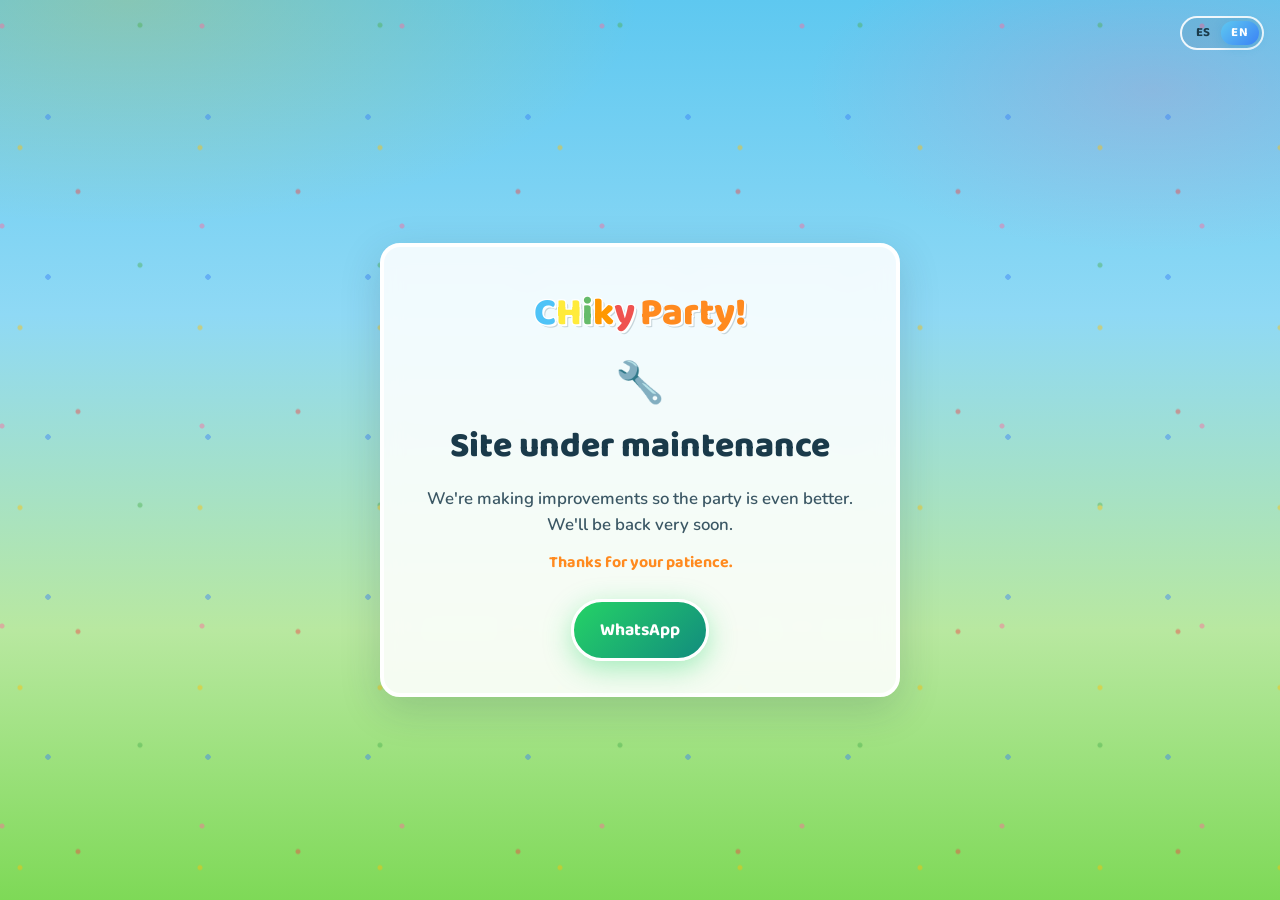
<file: index.html>
<!DOCTYPE html>
<html lang="es">
<head>
  <meta charset="UTF-8">
  <meta name="viewport" content="width=device-width, initial-scale=1.0">
  <meta name="description" data-i18n-content="meta.description" content="CHiky Party — Renta de inflables, juegos y caballetes para fiestas infantiles. ¡La diversión está por llegar!">
  <title data-i18n="meta.title">¡CHiky Party! — Renta de Inflables, Juegos y Caballetes</title>
  <script src="js/site-config.js"></script>
  <script src="js/maintenance-gate.js"></script>
  <link rel="icon" href="/favicon.ico" sizes="any">
  <link rel="icon" href="assets/images/favicon.svg" type="image/svg+xml">
  <link rel="icon" href="assets/images/favicon-32.png" type="image/png" sizes="32x32">
  <link rel="apple-touch-icon" href="assets/images/apple-touch-icon.png">
  <link rel="preconnect" href="https://fonts.googleapis.com">
  <link rel="preconnect" href="https://fonts.gstatic.com" crossorigin>
  <link href="https://fonts.googleapis.com/css2?family=Baloo+2:wght@500;600;700;800&family=Nunito:wght@500;600;700&display=swap" rel="stylesheet">
  <link rel="stylesheet" href="css/styles.css">
</head>
<body>
  <div class="sky-confetti" aria-hidden="true"></div>

  <header class="site-header">
    <a href="#inicio" class="brand-mark" data-i18n-aria="brand.home" aria-label="CHiky Party inicio">
      <span class="logo-letter c1">C</span><span class="logo-letter c2">H</span><span class="logo-letter c3">i</span><span class="logo-letter c4">k</span><span class="logo-letter c5">y</span>
      <span class="logo-party">Party!</span>
    </a>
    <div class="header-actions">
      <nav class="site-nav" data-i18n-aria="nav.label" aria-label="Principal">
        <a href="#servicios" data-i18n="nav.services">Servicios</a>
        <a href="#galeria" data-i18n="nav.gallery">Galería</a>
        <a href="#contacto" class="nav-cta" data-i18n="nav.book">Reservar</a>
      </nav>
      <div class="lang-switch" role="group" data-i18n-aria="lang.label" aria-label="Idioma">
        <button type="button" class="lang-btn is-active" data-set-lang="es" aria-pressed="true">ES</button>
        <button type="button" class="lang-btn" data-set-lang="en" aria-pressed="false">EN</button>
      </div>
      <button class="menu-toggle" type="button" data-i18n-aria="nav.menu" aria-label="Abrir menú" aria-expanded="false">
        <span></span><span></span><span></span>
      </button>
    </div>
  </header>

  <main>
    <section id="inicio" class="hero">
      <div class="hero-media">
        <img
          src="assets/images/chiky-party-hero.jpg"
          data-i18n-alt="hero.imgAlt"
          alt="Niños disfrutando inflables, trampolín y caballetes en una fiesta CHiky Party"
          width="1200"
          height="900"
          fetchpriority="high"
        >
      </div>
      <div class="hero-overlay"></div>
      <div class="hero-content">
        <h1 class="brand-title" aria-label="CHiky Party">
          <span class="brand-title-row">
            <span class="logo-letter c1">C</span><span class="logo-letter c2">H</span><span class="logo-letter c3">i</span><span class="logo-letter c4">k</span><span class="logo-letter c5">y</span>
          </span>
          <span class="brand-title-party">Party!</span>
        </h1>
        <p class="hero-kicker" data-i18n="hero.kicker">Próximamente</p>
        <p class="hero-date" data-i18n="hero.date">20 de octubre</p>
        <p class="hero-tagline" data-i18n="hero.tagline">¡La diversión está por llegar!</p>
        <div class="hero-actions">
          <a href="#contacto" class="btn btn-primary" data-i18n="hero.ctaBook">Quiero reservar</a>
          <a href="#servicios" class="btn btn-ghost" data-i18n="hero.ctaServices">Ver servicios</a>
        </div>
      </div>
      <div class="hero-bunting" aria-hidden="true">
        <span></span><span></span><span></span><span></span><span></span><span></span><span></span><span></span>
      </div>
    </section>

    <section id="servicios" class="services">
      <div class="section-inner">
        <h2 data-i18n="services.title">Renta de Inflables, Juegos y Caballetes</h2>
        <p class="section-lead" data-i18n="services.lead">Todo lo que necesitas para que la fiesta de tus peques sea inolvidable.</p>

        <div class="service-grid">
          <article class="service">
            <div class="service-visual service-inflables" aria-hidden="true">
              <svg viewBox="0 0 120 100" role="img">
                <rect x="20" y="35" width="80" height="50" rx="8" fill="#3B82F6"/>
                <rect x="10" y="20" width="28" height="65" rx="10" fill="#EF4444"/>
                <rect x="82" y="20" width="28" height="65" rx="10" fill="#EF4444"/>
                <rect x="35" y="50" width="50" height="35" rx="6" fill="#FBBF24"/>
                <circle cx="24" cy="18" r="10" fill="#EF4444"/>
                <circle cx="96" cy="18" r="10" fill="#EF4444"/>
              </svg>
            </div>
            <h3 data-i18n="services.inflatables.title">Inflables</h3>
            <p data-i18n="services.inflatables.text">Castillos saltarines coloridos para que los niños brinquen sin parar y la energía de la fiesta se sienta desde el primer minuto.</p>
          </article>

          <article class="service">
            <div class="service-visual service-juegos" aria-hidden="true">
              <svg viewBox="0 0 120 100" role="img">
                <ellipse cx="60" cy="78" rx="38" ry="8" fill="#1E3A5F" opacity="0.25"/>
                <rect x="28" y="28" width="64" height="48" rx="4" fill="#2563EB"/>
                <rect x="32" y="32" width="56" height="40" rx="2" fill="#60A5FA"/>
                <path d="M28 40 Q60 20 92 40" stroke="#1E3A5F" stroke-width="3" fill="none"/>
                <line x1="28" y1="40" x2="28" y2="76" stroke="#1E3A5F" stroke-width="3"/>
                <line x1="92" y1="40" x2="92" y2="76" stroke="#1E3A5F" stroke-width="3"/>
              </svg>
            </div>
            <h3 data-i18n="services.games.title">Juegos</h3>
            <p data-i18n="services.games.text">Trampolines y más actividades para mover el cuerpo, reírse juntos y llenar el jardín de emoción.</p>
          </article>

          <article class="service">
            <div class="service-visual service-caballetes" aria-hidden="true">
              <svg viewBox="0 0 120 100" role="img">
                <rect x="38" y="18" width="44" height="52" rx="2" fill="#FFF8E7" stroke="#8B5E3C" stroke-width="3"/>
                <line x1="30" y1="78" x2="50" y2="30" stroke="#8B5E3C" stroke-width="4"/>
                <line x1="90" y1="78" x2="70" y2="30" stroke="#8B5E3C" stroke-width="4"/>
                <line x1="35" y1="70" x2="85" y2="70" stroke="#8B5E3C" stroke-width="4"/>
                <circle cx="52" cy="36" r="6" fill="#EF4444"/>
                <circle cx="68" cy="42" r="5" fill="#3B82F6"/>
                <circle cx="58" cy="52" r="7" fill="#FBBF24"/>
              </svg>
            </div>
            <h3 data-i18n="services.easels.title">Caballetes</h3>
            <p data-i18n="services.easels.text">Estaciones de arte con pinturas y lienzos para que cada niño cree su propia obra maestra en la fiesta.</p>
          </article>
        </div>

        <ul class="benefits" data-i18n-aria="benefits.label" aria-label="Lo que ofrecemos">
          <li>
            <span class="benefit-check" aria-hidden="true">✓</span>
            <span data-i18n="benefits.fun">Diversión garantizada</span>
          </li>
          <li>
            <span class="benefit-check" aria-hidden="true">✓</span>
            <span data-i18n="benefits.quality">Materiales de calidad</span>
          </li>
          <li>
            <span class="benefit-check" aria-hidden="true">✓</span>
            <span data-i18n="benefits.punctuality">Puntualidad</span>
          </li>
          <li>
            <span class="benefit-check" aria-hidden="true">✓</span>
            <span data-i18n="benefits.service">Excelente servicio</span>
          </li>
        </ul>
      </div>
    </section>

    <section id="galeria" class="gallery">
      <div class="section-inner">
        <h2 data-i18n="gallery.title">Así se vive una fiesta CHiky</h2>
        <p class="section-lead" data-i18n="gallery.lead">Inflatables, juegos y arte bajo el sol: diversión garantizada.</p>

        <div class="carousel" data-carousel aria-roledescription="carousel" data-i18n-aria="gallery.carousel" aria-label="Fotos de fiestas CHiky Party">
          <div class="carousel-viewport">
            <ul class="carousel-track">
              <li class="carousel-slide is-active" data-slide>
                <img
                  src="assets/images/gallery/02-fiesta-completa.jpg"
                  data-i18n-alt="gallery.alt1"
                  alt="Niños pintando en caballetes con inflable y trampolín al fondo"
                  width="1200"
                  height="900"
                  loading="eager"
                >
              </li>
              <li class="carousel-slide" data-slide>
                <img
                  src="assets/images/gallery/03-brindis.jpg"
                  data-i18n-alt="gallery.alt2"
                  alt="Niños brindando en la mesa de fiesta con castillo inflable detrás"
                  width="1200"
                  height="900"
                  loading="lazy"
                >
              </li>
              <li class="carousel-slide" data-slide>
                <img
                  src="assets/images/gallery/04-trampolin.jpg"
                  data-i18n-alt="gallery.alt3"
                  alt="Niños saltando en un trampolín con red de seguridad"
                  width="1200"
                  height="900"
                  loading="lazy"
                >
              </li>
              <li class="carousel-slide" data-slide>
                <img
                  src="assets/images/gallery/01-caballetes.jpg"
                  data-i18n-alt="gallery.alt4"
                  alt="Estación de caballetes artísticos al aire libre en un evento"
                  width="1200"
                  height="900"
                  loading="lazy"
                >
              </li>
            </ul>
          </div>

          <button type="button" class="carousel-btn carousel-btn-prev" data-carousel-prev data-i18n-aria="gallery.prev" aria-label="Foto anterior">
            <span aria-hidden="true">‹</span>
          </button>
          <button type="button" class="carousel-btn carousel-btn-next" data-carousel-next data-i18n-aria="gallery.next" aria-label="Foto siguiente">
            <span aria-hidden="true">›</span>
          </button>

          <div class="carousel-dots" data-carousel-dots role="tablist" data-i18n-aria="gallery.dots" aria-label="Elegir foto"></div>
        </div>
      </div>
    </section>

    <section id="contacto" class="contact">
      <div class="section-inner contact-inner">
        <h2 data-i18n="contact.title">Agenda tu fecha</h2>
        <p class="section-lead" data-i18n="contact.lead">Escríbenos y arma la fiesta perfecta con inflables, juegos y caballetes.</p>
        <a
          class="btn btn-whatsapp"
          data-whatsapp
          href="https://wa.me/14374303818?text=Hola%20CHiky%20Party!%20Quiero%20cotizar%20una%20renta%20para%20mi%20fiesta."
          target="_blank"
          rel="noopener noreferrer"
        >
          WhatsApp
        </a>
        <p class="contact-note" data-i18n="contact.note">Abre el 20 de octubre · Reserva con anticipación</p>
      </div>
    </section>
  </main>

  <footer class="site-footer">
    <p class="footer-brand">
      <span class="logo-letter c1">C</span><span class="logo-letter c2">H</span><span class="logo-letter c3">i</span><span class="logo-letter c4">k</span><span class="logo-letter c5">y</span>
      <span class="logo-party">Party!</span>
    </p>
    <p data-i18n="footer.tagline">Renta de Inflables, Juegos y Caballetes</p>
    <p class="footer-copy">&copy; <span id="year"></span> CHiky Party</p>
  </footer>

  <script src="js/i18n.js"></script>
  <script src="js/main.js"></script>
</body>
</html>
</file>
<file: css/styles.css>
:root {
  --sky: #5ec8f0;
  --sky-deep: #2a9fd6;
  --grass: #7ed957;
  --grass-deep: #4caf50;
  --sun: #ffc107;
  --orange: #ff8a1f;
  --red: #ef4444;
  --blue: #3b82f6;
  --pink: #ff6b9d;
  --ink: #1a3a4a;
  --white: #ffffff;
  --cream: #fff8e7;
  --font-display: "Baloo 2", system-ui, sans-serif;
  --font-body: "Nunito", system-ui, sans-serif;
  --radius: 1.25rem;
  --shadow-soft: 0 12px 40px rgba(26, 58, 74, 0.18);
  --header-h: 4.25rem;
}

*,
*::before,
*::after {
  box-sizing: border-box;
}

html {
  scroll-behavior: smooth;
}

body {
  margin: 0;
  font-family: var(--font-body);
  font-weight: 600;
  color: var(--ink);
  background:
    radial-gradient(ellipse 80% 50% at 10% 0%, rgba(255, 193, 7, 0.25), transparent 50%),
    radial-gradient(ellipse 60% 40% at 90% 10%, rgba(255, 107, 157, 0.2), transparent 45%),
    linear-gradient(180deg, var(--sky) 0%, #8fd9f5 35%, #b8e8a0 70%, var(--grass) 100%);
  min-height: 100vh;
  overflow-x: hidden;
}

img {
  max-width: 100%;
  height: auto;
  display: block;
}

a {
  color: inherit;
  text-decoration: none;
}

/* Confetti dots floating in sky */
.sky-confetti {
  pointer-events: none;
  position: fixed;
  inset: 0;
  z-index: 0;
  background-image:
    radial-gradient(circle, var(--sun) 2px, transparent 3px),
    radial-gradient(circle, var(--red) 2px, transparent 3px),
    radial-gradient(circle, var(--blue) 2.5px, transparent 3px),
    radial-gradient(circle, var(--pink) 2px, transparent 3px),
    radial-gradient(circle, var(--grass-deep) 2px, transparent 3px);
  background-size: 180px 180px, 220px 220px, 160px 160px, 200px 200px, 240px 240px;
  background-position: 10% 8%, 80% 12%, 40% 5%, 65% 18%, 25% 22%;
  opacity: 0.45;
  animation: confetti-drift 28s linear infinite;
}

@keyframes confetti-drift {
  from { background-position: 10% 8%, 80% 12%, 40% 5%, 65% 18%, 25% 22%; }
  to { background-position: 14% 18%, 76% 22%, 44% 15%, 61% 28%, 29% 32%; }
}

/* Logo letters */
.logo-letter {
  font-family: var(--font-display);
  font-weight: 800;
  text-shadow:
    2px 2px 0 #fff,
    -1px -1px 0 #fff,
    1px -1px 0 #fff,
    -1px 1px 0 #fff,
    3px 3px 0 rgba(26, 58, 74, 0.2);
}

.c1 { color: #4fc3f7; }
.c2 { color: #ffeb3b; }
.c3 { color: #66bb6a; }
.c4 { color: #ff9800; }
.c5 { color: #ef5350; }

.logo-party {
  font-family: var(--font-display);
  font-weight: 800;
  color: var(--orange);
  margin-left: 0.15em;
  text-shadow:
    2px 2px 0 #fff,
    3px 3px 0 rgba(26, 58, 74, 0.2);
}

/* Header */
.site-header {
  position: fixed;
  top: 0;
  left: 0;
  right: 0;
  z-index: 100;
  height: var(--header-h);
  display: flex;
  align-items: center;
  justify-content: space-between;
  padding: 0 1.25rem;
  background: rgba(255, 255, 255, 0.72);
  backdrop-filter: blur(12px);
  border-bottom: 3px solid rgba(255, 255, 255, 0.9);
  transition: background 0.3s ease, box-shadow 0.3s ease;
}

.site-header.is-scrolled {
  background: rgba(255, 255, 255, 0.92);
  box-shadow: 0 4px 24px rgba(26, 58, 74, 0.12);
}

.brand-mark {
  font-size: 1.35rem;
  letter-spacing: -0.02em;
  display: flex;
  align-items: baseline;
}

.header-actions {
  display: flex;
  align-items: center;
  gap: 1rem;
}

.site-nav {
  display: flex;
  align-items: center;
  gap: 1.5rem;
}

.lang-switch {
  display: inline-flex;
  align-items: center;
  padding: 0.2rem;
  border-radius: 999px;
  background: rgba(26, 58, 74, 0.08);
  border: 2px solid rgba(255, 255, 255, 0.9);
  flex-shrink: 0;
}

.lang-btn {
  font-family: var(--font-display);
  font-weight: 700;
  font-size: 0.8rem;
  letter-spacing: 0.04em;
  border: none;
  background: transparent;
  color: var(--ink);
  padding: 0.35rem 0.65rem;
  border-radius: 999px;
  cursor: pointer;
  line-height: 1;
  transition: background 0.2s ease, color 0.2s ease, transform 0.15s ease;
}

.lang-btn:hover {
  transform: scale(1.05);
}

.lang-btn.is-active {
  background: linear-gradient(135deg, var(--sky), var(--blue));
  color: var(--white);
  box-shadow: 0 2px 8px rgba(42, 159, 214, 0.35);
}

.site-nav a {
  font-weight: 700;
  font-size: 0.95rem;
  color: var(--ink);
  transition: color 0.2s ease;
}

.site-nav a:hover {
  color: var(--sky-deep);
}

.nav-cta {
  background: linear-gradient(135deg, var(--orange), var(--red));
  color: var(--white) !important;
  padding: 0.5rem 1.1rem;
  border-radius: 999px;
  box-shadow: 0 4px 14px rgba(255, 138, 31, 0.4);
}

.nav-cta:hover {
  filter: brightness(1.08);
  color: var(--white) !important;
}

.menu-toggle {
  display: none;
  flex-direction: column;
  gap: 5px;
  background: none;
  border: none;
  cursor: pointer;
  padding: 0.5rem;
}

.menu-toggle span {
  display: block;
  width: 24px;
  height: 3px;
  background: var(--ink);
  border-radius: 2px;
  transition: transform 0.25s ease, opacity 0.25s ease;
}

.menu-toggle[aria-expanded="true"] span:nth-child(1) {
  transform: translateY(8px) rotate(45deg);
}

.menu-toggle[aria-expanded="true"] span:nth-child(2) {
  opacity: 0;
}

.menu-toggle[aria-expanded="true"] span:nth-child(3) {
  transform: translateY(-8px) rotate(-45deg);
}

/* Hero — full-bleed composition */
.hero {
  position: relative;
  z-index: 1;
  min-height: 100vh;
  min-height: 100dvh;
  display: grid;
  place-items: end center;
  overflow: hidden;
  isolation: isolate;
}

.hero-media {
  position: absolute;
  inset: 0;
  z-index: -2;
}

.hero-media img {
  width: 100%;
  height: 100%;
  object-fit: cover;
  object-position: center 35%;
  transform: scale(1.02);
  animation: hero-ken 18s ease-in-out infinite alternate;
}

@keyframes hero-ken {
  from { transform: scale(1.02); }
  to { transform: scale(1.08); }
}

.hero-overlay {
  position: absolute;
  inset: 0;
  z-index: -1;
  background:
    linear-gradient(180deg, rgba(46, 160, 210, 0.55) 0%, rgba(46, 160, 210, 0.15) 40%, rgba(26, 58, 74, 0.55) 100%);
}

.hero-content {
  width: min(920px, 100%);
  padding: 6.5rem 1.5rem 3.5rem;
  text-align: center;
  animation: hero-rise 0.9s ease-out both;
}

@keyframes hero-rise {
  from {
    opacity: 0;
    transform: translateY(28px);
  }
  to {
    opacity: 1;
    transform: translateY(0);
  }
}

.brand-title {
  margin: 0 0 0.75rem;
  line-height: 0.95;
  display: flex;
  flex-direction: column;
  align-items: center;
  gap: 0;
}

.brand-title-row {
  font-size: clamp(3.2rem, 12vw, 6.5rem);
  letter-spacing: -0.03em;
}

.brand-title .logo-letter {
  display: inline-block;
  animation: letter-bounce 2.4s ease-in-out infinite;
  text-shadow:
    3px 3px 0 #fff,
    -2px -2px 0 #fff,
    2px -2px 0 #fff,
    -2px 2px 0 #fff,
    5px 5px 0 rgba(26, 58, 74, 0.25);
}

.brand-title .logo-letter:nth-child(1) { animation-delay: 0s; }
.brand-title .logo-letter:nth-child(2) { animation-delay: 0.08s; }
.brand-title .logo-letter:nth-child(3) { animation-delay: 0.16s; }
.brand-title .logo-letter:nth-child(4) { animation-delay: 0.24s; }
.brand-title .logo-letter:nth-child(5) { animation-delay: 0.32s; }

@keyframes letter-bounce {
  0%, 100% { transform: translateY(0); }
  50% { transform: translateY(-6px); }
}

.brand-title-party {
  font-family: var(--font-display);
  font-weight: 800;
  font-size: clamp(2.4rem, 8vw, 4.5rem);
  color: var(--orange);
  text-shadow:
    3px 3px 0 #fff,
    5px 5px 0 rgba(26, 58, 74, 0.25);
  margin-top: -0.15em;
}

.hero-kicker {
  margin: 0.5rem 0 0;
  font-family: var(--font-display);
  font-size: clamp(1.1rem, 3vw, 1.5rem);
  font-weight: 700;
  letter-spacing: 0.12em;
  text-transform: uppercase;
  color: var(--white);
  text-shadow: 0 2px 8px rgba(26, 58, 74, 0.45);
}

.hero-date {
  margin: 0.15rem 0 0.5rem;
  font-family: var(--font-display);
  font-weight: 800;
  font-size: clamp(2rem, 7vw, 3.75rem);
  line-height: 1;
  background: linear-gradient(180deg, #ffd54f, var(--orange));
  -webkit-background-clip: text;
  background-clip: text;
  color: transparent;
  filter: drop-shadow(0 2px 0 #fff) drop-shadow(0 4px 0 rgba(26, 58, 74, 0.35));
}

.hero-tagline {
  margin: 0 0 1.5rem;
  font-size: clamp(1.05rem, 2.5vw, 1.35rem);
  color: var(--white);
  text-shadow: 0 2px 10px rgba(26, 58, 74, 0.5);
}

.hero-actions {
  display: flex;
  flex-wrap: wrap;
  gap: 0.75rem;
  justify-content: center;
}

.hero-bunting {
  position: absolute;
  top: var(--header-h);
  left: 0;
  right: 0;
  display: flex;
  justify-content: center;
  gap: 0.35rem;
  padding: 0.5rem 1rem;
  pointer-events: none;
  z-index: 2;
}

.hero-bunting span {
  width: 0;
  height: 0;
  border-left: 14px solid transparent;
  border-right: 14px solid transparent;
  border-top: 22px solid var(--red);
  animation: bunting-sway 3s ease-in-out infinite;
}

.hero-bunting span:nth-child(2) { border-top-color: var(--sun); animation-delay: 0.15s; }
.hero-bunting span:nth-child(3) { border-top-color: var(--grass-deep); animation-delay: 0.3s; }
.hero-bunting span:nth-child(4) { border-top-color: var(--blue); animation-delay: 0.45s; }
.hero-bunting span:nth-child(5) { border-top-color: var(--pink); animation-delay: 0.6s; }
.hero-bunting span:nth-child(6) { border-top-color: var(--orange); animation-delay: 0.75s; }
.hero-bunting span:nth-child(7) { border-top-color: var(--sky-deep); animation-delay: 0.9s; }
.hero-bunting span:nth-child(8) { border-top-color: var(--red); animation-delay: 1.05s; }

@keyframes bunting-sway {
  0%, 100% { transform: rotate(-4deg); }
  50% { transform: rotate(4deg); }
}

/* Buttons */
.btn {
  display: inline-flex;
  align-items: center;
  justify-content: center;
  font-family: var(--font-display);
  font-weight: 700;
  font-size: 1.1rem;
  padding: 0.85rem 1.6rem;
  border-radius: 999px;
  border: 3px solid transparent;
  transition: transform 0.2s ease, box-shadow 0.2s ease, filter 0.2s ease;
}

.btn:hover {
  transform: translateY(-3px) scale(1.03);
}

.btn:active {
  transform: translateY(0) scale(0.98);
}

.btn-primary {
  background: linear-gradient(135deg, var(--sun), var(--orange));
  color: var(--ink);
  border-color: #fff;
  box-shadow: 0 8px 24px rgba(255, 138, 31, 0.45);
}

.btn-ghost {
  background: rgba(255, 255, 255, 0.2);
  color: var(--white);
  border-color: rgba(255, 255, 255, 0.85);
  backdrop-filter: blur(6px);
}

.btn-whatsapp {
  background: linear-gradient(135deg, #25d366, #128c7e);
  color: var(--white);
  border-color: #fff;
  box-shadow: 0 8px 28px rgba(37, 211, 102, 0.4);
  font-size: 1.25rem;
  padding: 1rem 2rem;
}

/* Sections */
.section-inner {
  width: min(1100px, 100%);
  margin: 0 auto;
  padding: 4.5rem 1.5rem;
}

.section-inner h2 {
  margin: 0 0 0.5rem;
  font-family: var(--font-display);
  font-weight: 800;
  font-size: clamp(1.75rem, 4vw, 2.6rem);
  text-align: center;
  color: var(--ink);
  text-shadow: 1px 1px 0 rgba(255, 255, 255, 0.6);
}

.section-lead {
  margin: 0 auto 2.5rem;
  max-width: 36rem;
  text-align: center;
  font-size: 1.1rem;
  line-height: 1.55;
  color: rgba(26, 58, 74, 0.85);
}

/* Services */
.services {
  position: relative;
  z-index: 1;
  background: linear-gradient(180deg, rgba(255, 248, 231, 0.92), rgba(255, 255, 255, 0.88));
}

.service-grid {
  display: grid;
  grid-template-columns: repeat(3, 1fr);
  gap: 1.75rem;
}

.service {
  text-align: center;
  padding: 0.5rem 0.25rem 1rem;
  opacity: 0;
  transform: translateY(24px);
  transition: opacity 0.6s ease, transform 0.6s ease;
}

.service.is-visible {
  opacity: 1;
  transform: translateY(0);
}

.service-visual {
  width: 120px;
  height: 100px;
  margin: 0 auto 1rem;
  animation: float-soft 4s ease-in-out infinite;
}

.service:nth-child(2) .service-visual { animation-delay: 0.4s; }
.service:nth-child(3) .service-visual { animation-delay: 0.8s; }

@keyframes float-soft {
  0%, 100% { transform: translateY(0); }
  50% { transform: translateY(-8px); }
}

.service-visual svg {
  width: 100%;
  height: 100%;
  filter: drop-shadow(0 8px 12px rgba(26, 58, 74, 0.15));
}

.service h3 {
  margin: 0 0 0.5rem;
  font-family: var(--font-display);
  font-size: 1.65rem;
  font-weight: 800;
}

.service:nth-child(1) h3 { color: var(--red); }
.service:nth-child(2) h3 { color: var(--blue); }
.service:nth-child(3) h3 { color: var(--orange); }

.service p {
  margin: 0;
  line-height: 1.55;
  font-size: 1rem;
  color: rgba(26, 58, 74, 0.8);
}

.benefits {
  list-style: none;
  margin: 3rem 0 0;
  padding: 0;
  display: grid;
  grid-template-columns: repeat(4, 1fr);
  gap: 1rem 1.5rem;
  max-width: 920px;
  margin-inline: auto;
}

.benefits li {
  display: flex;
  align-items: center;
  gap: 0.65rem;
  font-family: var(--font-display);
  font-weight: 700;
  font-size: clamp(1rem, 2.2vw, 1.2rem);
  color: var(--ink);
}

.benefit-check {
  flex-shrink: 0;
  display: grid;
  place-items: center;
  width: 1.65rem;
  height: 1.65rem;
  border-radius: 50%;
  background: linear-gradient(135deg, #ff6b9d, #ef4444);
  color: #fff;
  font-size: 0.85rem;
  font-weight: 800;
  line-height: 1;
  box-shadow: 0 3px 10px rgba(239, 68, 68, 0.35);
}

@media (max-width: 800px) {
  .benefits {
    grid-template-columns: 1fr 1fr;
    gap: 0.9rem 1rem;
  }
}

@media (max-width: 480px) {
  .benefits {
    grid-template-columns: 1fr;
  }
}

/* Gallery / Carousel */
.gallery {
  position: relative;
  z-index: 1;
  background: linear-gradient(180deg, rgba(94, 200, 240, 0.35), rgba(126, 217, 87, 0.4));
}

.carousel {
  position: relative;
  max-width: 920px;
  margin: 0 auto;
}

.carousel-viewport {
  overflow: hidden;
  border-radius: var(--radius);
  border: 4px solid #fff;
  box-shadow: var(--shadow-soft);
  background: var(--ink);
}

.carousel-track {
  list-style: none;
  margin: 0;
  padding: 0;
  display: flex;
  transition: transform 0.45s cubic-bezier(0.22, 1, 0.36, 1);
  will-change: transform;
}

.carousel-slide {
  flex: 0 0 100%;
  margin: 0;
  min-width: 100%;
}

.carousel-slide img {
  width: 100%;
  aspect-ratio: 16 / 10;
  object-fit: cover;
  object-position: center;
  display: block;
  user-select: none;
  -webkit-user-drag: none;
}

.carousel-btn {
  position: absolute;
  top: 50%;
  transform: translateY(-50%);
  z-index: 2;
  width: 2.75rem;
  height: 2.75rem;
  border: 3px solid #fff;
  border-radius: 50%;
  background: linear-gradient(135deg, var(--sun), var(--orange));
  color: var(--ink);
  font-size: 1.75rem;
  font-weight: 700;
  line-height: 1;
  cursor: pointer;
  display: grid;
  place-items: center;
  box-shadow: 0 6px 18px rgba(26, 58, 74, 0.25);
  transition: transform 0.2s ease, filter 0.2s ease;
}

.carousel-btn:hover {
  transform: translateY(-50%) scale(1.08);
  filter: brightness(1.05);
}

.carousel-btn:active {
  transform: translateY(-50%) scale(0.96);
}

.carousel-btn-prev { left: 0.75rem; }
.carousel-btn-next { right: 0.75rem; }

.carousel-dots {
  display: flex;
  justify-content: center;
  gap: 0.55rem;
  margin-top: 1.1rem;
}

.carousel-dot {
  width: 0.7rem;
  height: 0.7rem;
  padding: 0;
  border: 2px solid #fff;
  border-radius: 50%;
  background: rgba(26, 58, 74, 0.35);
  cursor: pointer;
  transition: transform 0.2s ease, background 0.2s ease;
}

.carousel-dot:hover {
  transform: scale(1.15);
}

.carousel-dot.is-active {
  background: var(--orange);
  transform: scale(1.2);
  box-shadow: 0 2px 8px rgba(255, 138, 31, 0.5);
}

@media (max-width: 800px) {
  .carousel-btn {
    width: 2.35rem;
    height: 2.35rem;
    font-size: 1.45rem;
  }

  .carousel-btn-prev { left: 0.4rem; }
  .carousel-btn-next { right: 0.4rem; }

  .carousel-slide img {
    aspect-ratio: 4 / 3;
  }
}

/* Contact */
.contact {
  position: relative;
  z-index: 1;
  background: linear-gradient(160deg, #fff8e7 0%, #ffe0b2 50%, #ffcc80 100%);
}

.contact-inner {
  text-align: center;
  display: flex;
  flex-direction: column;
  align-items: center;
}

.contact-note {
  margin: 1.25rem 0 0;
  font-size: 0.95rem;
  color: rgba(26, 58, 74, 0.7);
}

/* Footer */
.site-footer {
  position: relative;
  z-index: 1;
  text-align: center;
  padding: 2.5rem 1.5rem;
  background: var(--ink);
  color: rgba(255, 255, 255, 0.85);
}

.footer-brand {
  margin: 0 0 0.35rem;
  font-size: 1.5rem;
}

.footer-brand .logo-party {
  color: var(--sun);
}

.site-footer > p {
  margin: 0.25rem 0;
}

.footer-copy {
  margin-top: 1rem !important;
  font-size: 0.85rem;
  opacity: 0.65;
}

/* Mobile */
@media (max-width: 800px) {
  .menu-toggle {
    display: flex;
  }

  .header-actions {
    gap: 0.55rem;
  }

  .site-nav {
    position: fixed;
    top: var(--header-h);
    left: 0;
    right: 0;
    flex-direction: column;
    gap: 0;
    background: rgba(255, 255, 255, 0.97);
    padding: 1rem 0;
    border-bottom: 3px solid rgba(255, 193, 7, 0.5);
    transform: translateY(-120%);
    opacity: 0;
    pointer-events: none;
    transition: transform 0.3s ease, opacity 0.3s ease;
  }

  .site-nav.is-open {
    transform: translateY(0);
    opacity: 1;
    pointer-events: auto;
  }

  .site-nav a {
    width: 100%;
    text-align: center;
    padding: 0.85rem 1rem;
  }

  .nav-cta {
    width: auto;
    margin: 0.5rem auto;
  }

  .service-grid {
    grid-template-columns: 1fr;
    gap: 2.25rem;
  }

  .hero-content {
    padding-bottom: 2.5rem;
  }

  .hero-bunting span {
    border-left-width: 10px;
    border-right-width: 10px;
    border-top-width: 16px;
  }
}

@media (prefers-reduced-motion: reduce) {
  html { scroll-behavior: auto; }

  .sky-confetti,
  .hero-media img,
  .brand-title .logo-letter,
  .hero-bunting span,
  .service-visual,
  .hero-content {
    animation: none !important;
  }

  .service {
    opacity: 1;
    transform: none;
  }
}
</file>
<file: css/maintenance.css>
.maintenance-page {
  min-height: 100vh;
  min-height: 100dvh;
  display: grid;
  place-items: center;
  padding: 5rem 1.25rem 2.5rem;
}

.maintenance-lang {
  position: fixed;
  top: 1rem;
  right: 1rem;
  z-index: 20;
}

.maintenance-card {
  position: relative;
  z-index: 1;
  width: min(520px, 100%);
  text-align: center;
  padding: 2.25rem 1.5rem 2rem;
  background: rgba(255, 255, 255, 0.88);
  border: 4px solid #fff;
  border-radius: var(--radius);
  box-shadow: var(--shadow-soft);
  backdrop-filter: blur(10px);
  animation: hero-rise 0.8s ease-out both;
}

.maintenance-brand {
  margin: 0 0 0.75rem;
  font-size: clamp(1.8rem, 6vw, 2.4rem);
  display: flex;
  justify-content: center;
  align-items: baseline;
  flex-wrap: wrap;
}

.maintenance-icon {
  font-size: 2.5rem;
  margin-bottom: 0.5rem;
  animation: float-soft 3.5s ease-in-out infinite;
}

.maintenance-card h1 {
  margin: 0 0 0.75rem;
  font-family: var(--font-display);
  font-weight: 800;
  font-size: clamp(1.6rem, 5vw, 2.2rem);
  color: var(--ink);
}

.maintenance-lead {
  margin: 0 0 0.75rem;
  font-size: 1.05rem;
  line-height: 1.55;
  color: rgba(26, 58, 74, 0.85);
}

.maintenance-note {
  margin: 0 0 1.5rem;
  font-family: var(--font-display);
  font-weight: 700;
  color: var(--orange);
}

.maintenance-card .btn-whatsapp {
  font-size: 1.1rem;
  padding: 0.85rem 1.6rem;
}

@media (prefers-reduced-motion: reduce) {
  .maintenance-card,
  .maintenance-icon {
    animation: none !important;
  }
}
</file>
